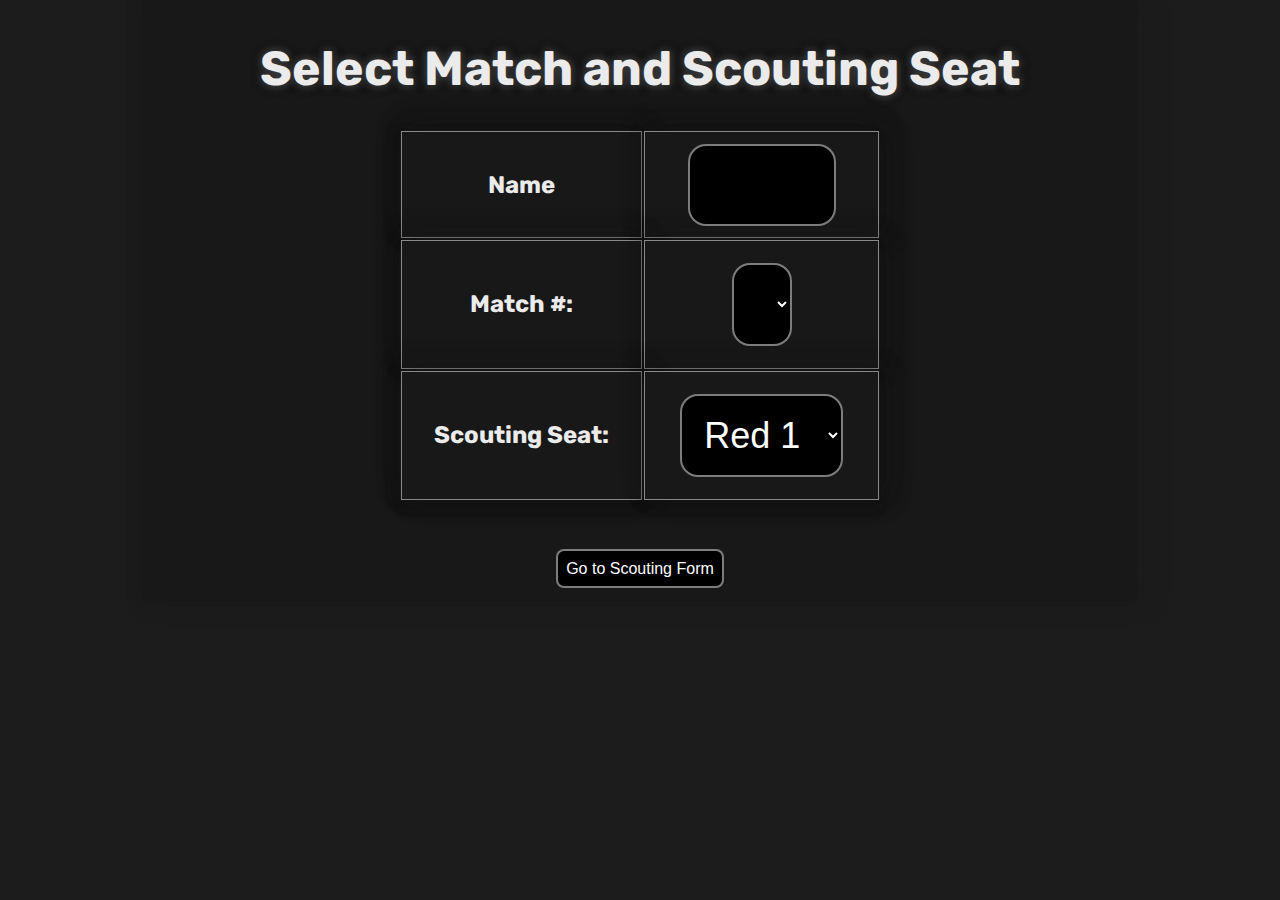
<file: index.html>
<!DOCTYPE html>
<html lang="en">
<head>
    <title>Scouting Selection</title>
    <meta charset="utf-8">
    <meta name="viewport" content="width=device-width">
    <link href="/styles/style.css" rel="stylesheet" type="text/css" />
    <link rel="icon" type="image/x-icon" href="/images/favicon.ico">
    <script src="javascript.js" defer></script>
</head>
<body>
    <div id="container">
        <div class="containerInner centerWrap">
            <h1 class="headerMain">Select Match and Scouting Seat</h1>
            <form id="scoutingForm">
                <table class="tableNormal">
                    <tr>
                        <td>
                            <strong>Name</strong>
                        </td>
                        <td>
                            <input type="text" id="name" required>
                        </td>
                    </tr>
                    <tr>
                        <td>
                            <strong>Match #:</strong>
                        </td>
                        <td>
                            <input type="hidden" id="eventKey" value="2025mndu"> <!-- Set your event key here -->
                            <select id="matchNum">
                                <!-- Options will be populated dynamically -->
                            </select>
                        </td>
                    </tr>
                    <tr>
                        <td>
                            <strong>Scouting Seat:</strong>
                        </td>
                        <td>
                            <select id="scoutingSeat">
                                <option value="red1">Red 1</option>
                                <option value="red2">Red 2</option>
                                <option value="red3">Red 3</option>
                                <option value="blue1">Blue 1</option>
                                <option value="blue2">Blue 2</option>
                                <option value="blue3">Blue 3</option>
                            </select>
                        </td>
                    </tr>
                </table>
                <br>
                <button type="submit" class="Jbutton">Go to Scouting Form</button>
            </form>
        </div>
    </div>
    <script>
        const apiKey = 'zu21V7xO4Yu9ny1QVq7HsrYIAEG0p015yi747MxvjUHw9Hk7de60VPxIRBA0gYRN'; // Replace with your actual API key

        document.addEventListener('DOMContentLoaded', () => {
            const eventKey = document.getElementById('eventKey').value;
            const matchNumSelect = document.getElementById('matchNum');

            fetch(`https://www.thebluealliance.com/api/v3/event/${eventKey}/matches`, {
                headers: {
                    'X-TBA-Auth-Key': apiKey
                }
            })
            .then(response => response.json())
            .then(matches => {
                matches
                    .filter(match => match.comp_level === 'qm') // Only add qualification matches
                    .sort((a, b) => a.match_number - b.match_number) // Sort matches by match number
                    .forEach(match => {
                        const option = document.createElement('option');
                        option.value = match.match_number; // Use match number directly
                        option.textContent = match.match_number;
                        matchNumSelect.appendChild(option);
                    });
            })
            .catch(error => {
                console.error('Error fetching matches:', error);
            });
        });

        document.getElementById('scoutingForm').addEventListener('submit', (event) => {
            event.preventDefault(); // Prevent the default form submission behavior
            const eventKey = document.getElementById('eventKey').value;
            const matchNum = document.getElementById('matchNum').value;
            const scoutingSeat = document.getElementById('scoutingSeat').value;
            const name = document.getElementById('name').value;

            fetch(`https://www.thebluealliance.com/api/v3/match/${eventKey}_qm${matchNum}`, {
                headers: {
                    'X-TBA-Auth-Key': apiKey
                }
            })
            .then(response => response.json())
            .then(data => {
                let teamNumber;
                switch (scoutingSeat) {
                    case 'red1':
                        teamNumber = data.alliances.red.team_keys[0].replace('frc', '');
                        break;
                    case 'red2':
                        teamNumber = data.alliances.red.team_keys[1].replace('frc', '');
                        break;
                    case 'red3':
                        teamNumber = data.alliances.red.team_keys[2].replace('frc', '');
                        break;
                    case 'blue1':
                        teamNumber = data.alliances.blue.team_keys[0].replace('frc', '');
                        break;
                    case 'blue2':
                        teamNumber = data.alliances.blue.team_keys[1].replace('frc', '');
                        break;
                    case 'blue3':
                        teamNumber = data.alliances.blue.team_keys[2].replace('frc', '');
                        break;
                }
                window.location.assign(`/form.html?team=${teamNumber}&match=${matchNum}&name=${encodeURIComponent(name)}`);
            })
            .catch(error => {
                console.error('Error fetching match data:', error);
            });
        });
    </script>
</body>
</html>
</file>
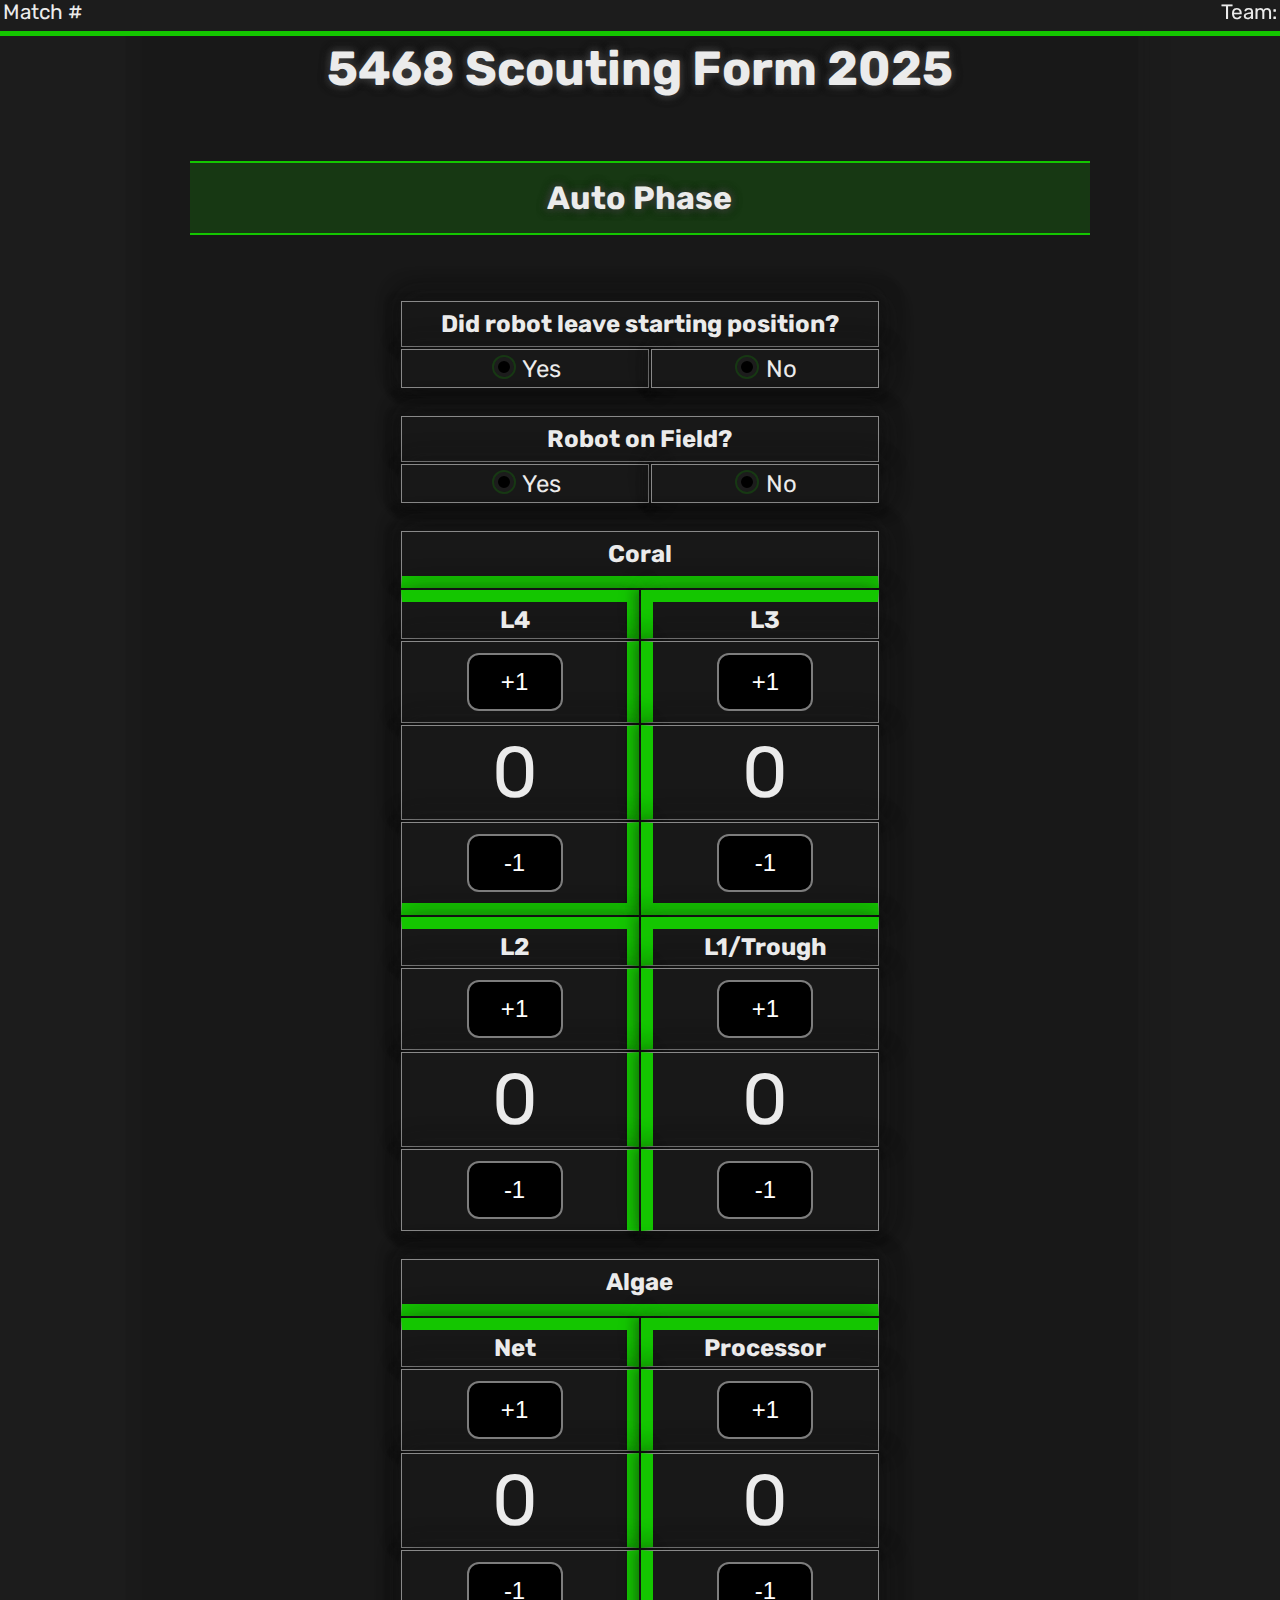
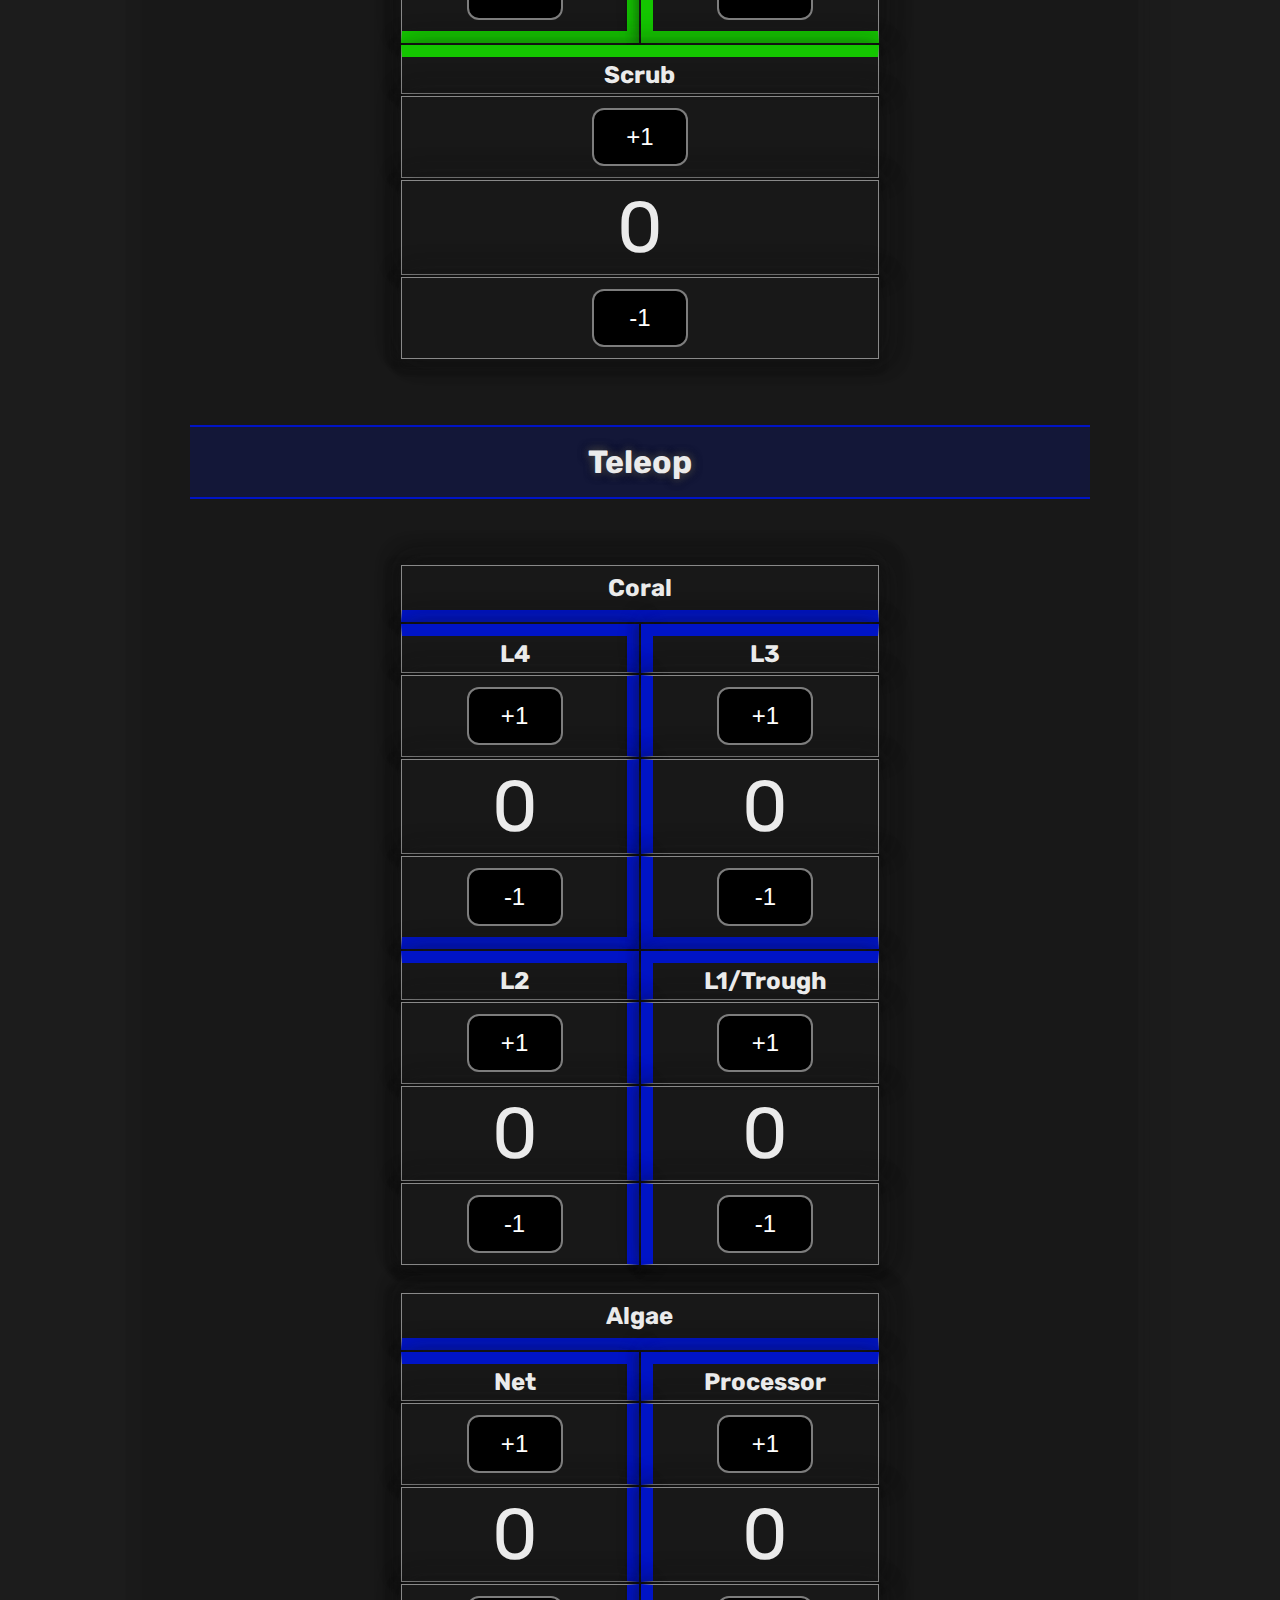
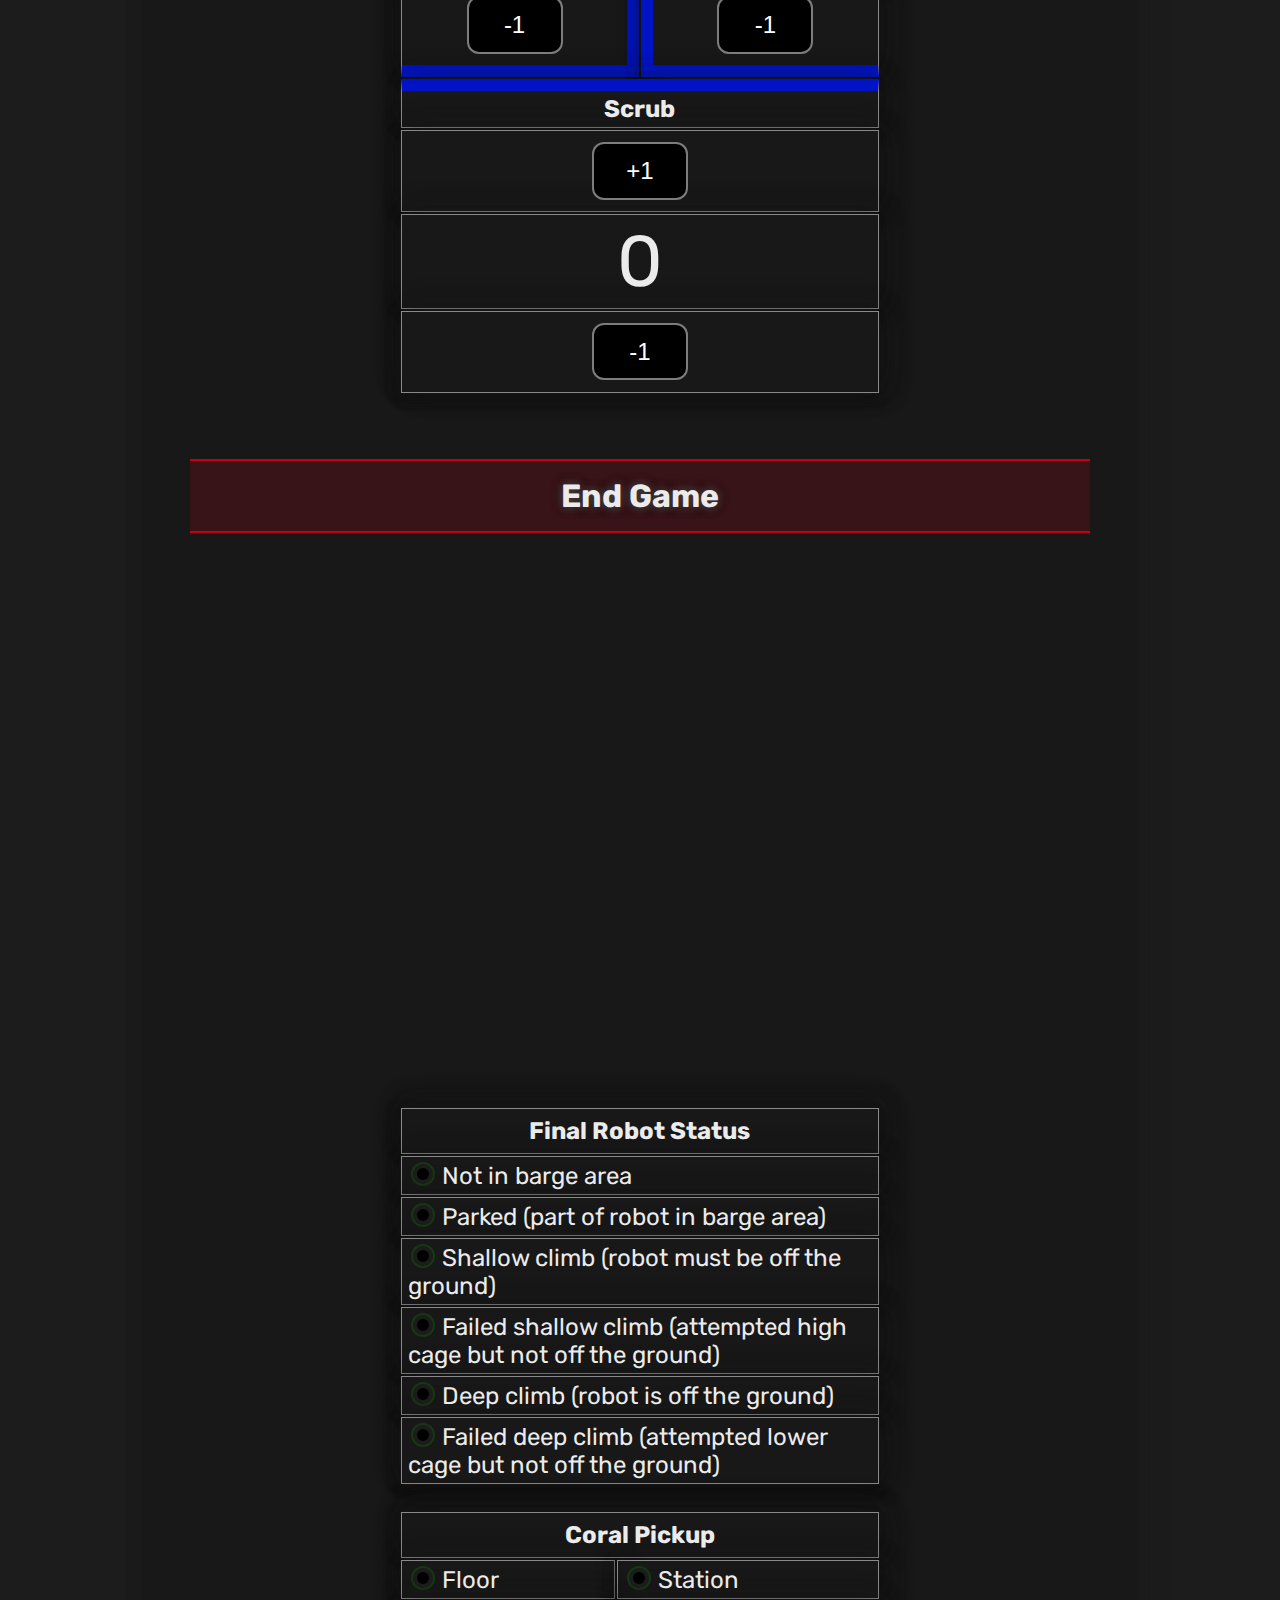
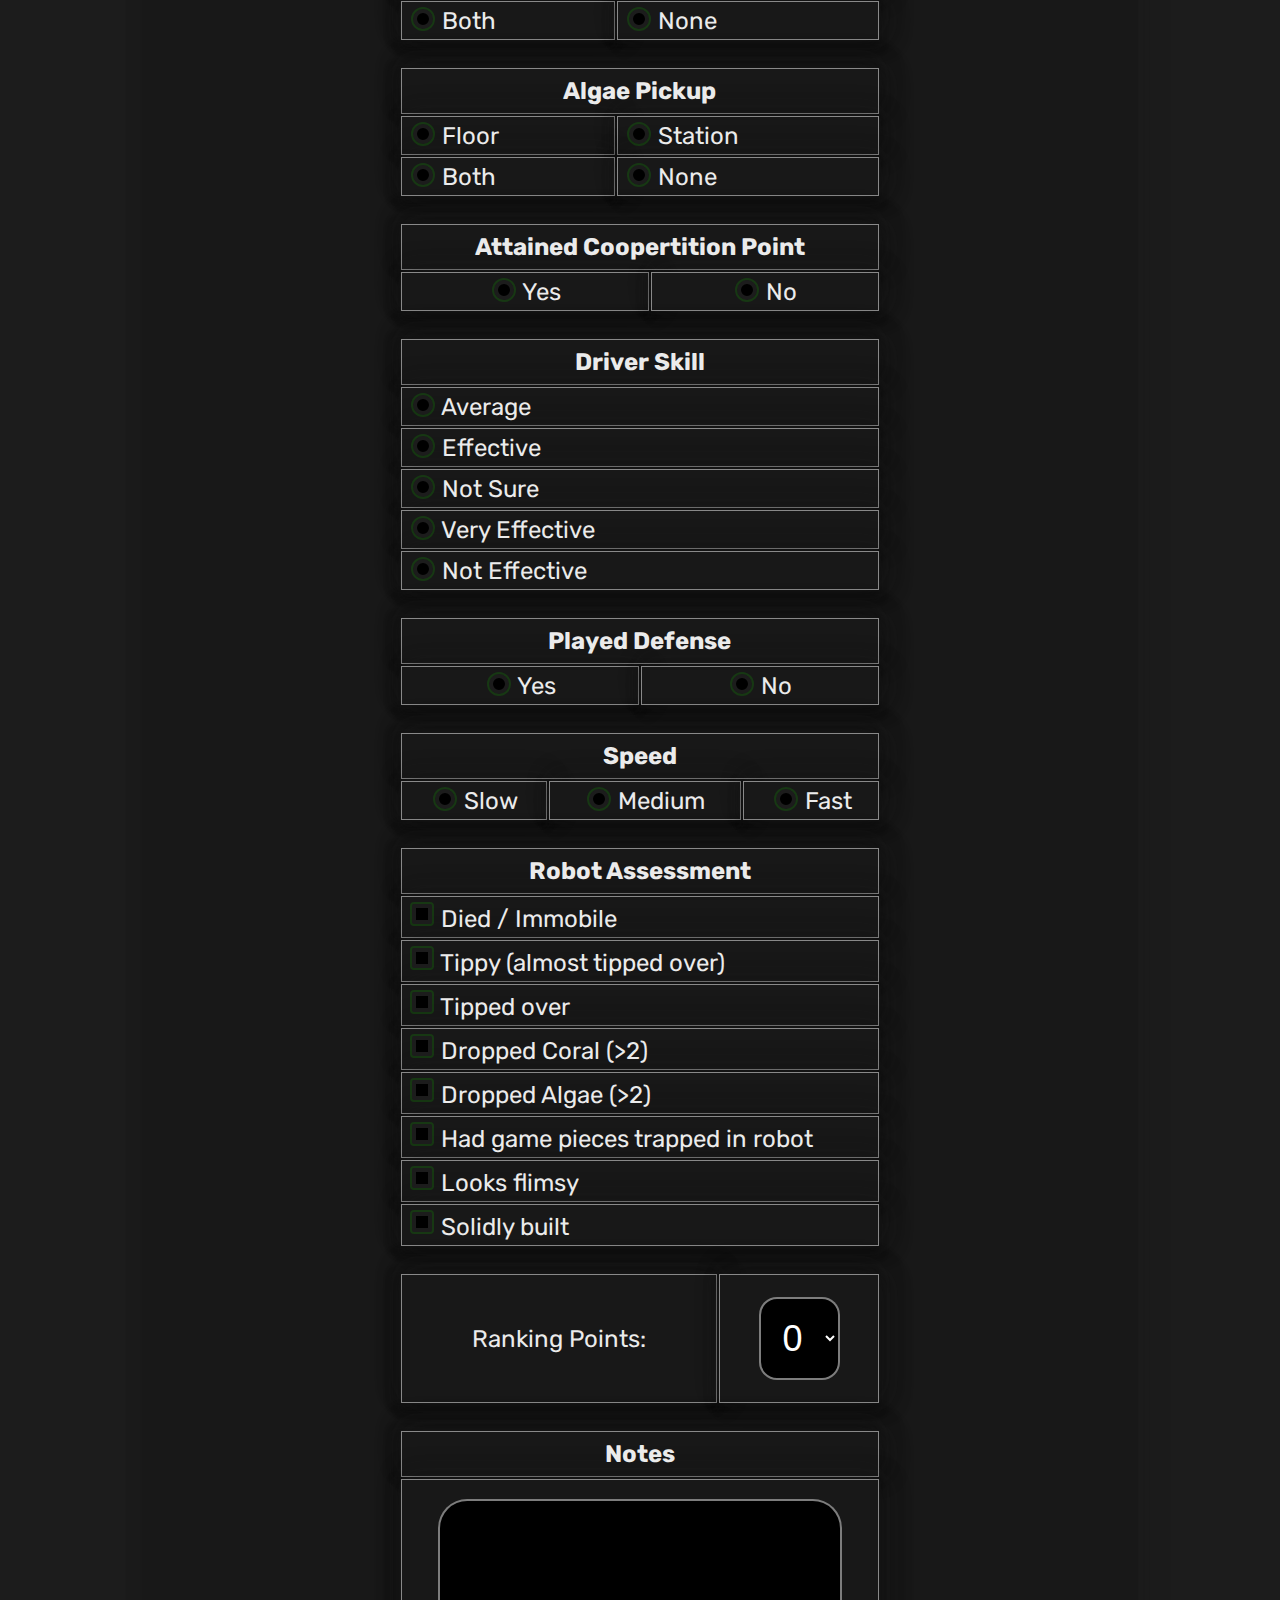
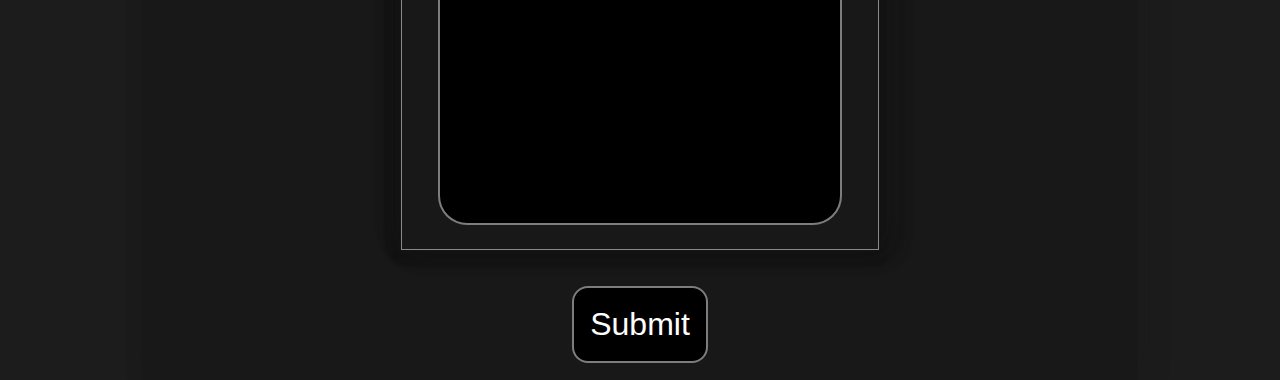
<file: form.html>
<!DOCTYPE html>
<html lang="en">
<head>
    <title>2025 Scouting Form</title>
    <meta charset="utf-8">
    <meta name="viewport" content="width=device-width">
    <link href="/styles/style.css" rel="stylesheet" type="text/css" />
    <link rel="icon" type="image/x-icon" href="/images/favicon.ico">
    <script src="javascript.js" defer></script>
</head>
<body>
    <div id="top-bar">
        <span id="matchNumInput" style="position:relative; left: 3px;">Match #</span>
        <span id="team" style="position:fixed; right: 3px;">Team:</span>
    </div>
    <div id="container">
        <div class="containerInner">
            <h1 class="headerMain">5468 Scouting Form 2025</h1>
            <!-- WILL REMOVE LATER
            <hr>
            <table class="tableNormal">
                <tr>
                    <th>
                        <span class="header">Match #</span> 
                    </th>
                    <th>
                        <span class="header">Team #</span> 
                    </th>
                </tr>
                <tr>
                    <td>
                        <input type="number" id="matchNumInput" readonly>
                    </td>
                    <td>
                        <input type="number" id="team" readonly>
                    </td>
                </tr>
            </table>
            -->
            
            <div class="auto">
                <h2>Auto Phase</h2>
                <table class="tableNormal">
                    <tr>
                        <th colspan="2">
                            <span class="header">Did robot leave starting position?</span>
                        </th>
                    </tr>
                    <tr>
                        <td>
                            <input type="radio" name="leave" id="leaveY" value="Yes"> <label for="leaveY">Yes</label>
                        </td>
                        <td>
                            <input type="radio" name="leave" id="leaveN" value="No"> <label for="leaveN">No</label>
                        </td>
                    </tr>
                </table>
                <table class="tableNormal">
                    <tr>
                        <th colspan="2">
                            <span class="header">Robot on Field?</span>
                        </th>
                    </tr>
                    <tr>
                        <td>
                            <input type="radio" name="field" id="fieldY" value="Yes"> <label for="leaveY">Yes</label>
                        </td>
                        <td>
                            <input type="radio" name="field" id="fieldN" value="No"> <label for="leaveN">No</label>
                        </td>
                    </tr>
                </table>
                <table class="tableNormal">
                    <tr>
                        <th colspan="2" class="borderBottom">
                            <span class="header">Coral</span>
                        </th>
                    </tr>
                    <tr>
                        <td class="borderRight borderTop">
                            <strong>L4</strong>
                        </td>
                        <td class="borderLeft borderTop">
                            <strong>L3</strong>
                        </td>
                    </tr>
                    <tr>
                        <td class="borderRight">
                            <button id="plusL4" class="Jbutton">+1</button>
                        </td>
                        <td class="borderLeft">
                            <button id="plusL3" class="Jbutton">+1</button>
                        </td>
                    </tr>
                    <tr>
                        <td class="borderRight">
                            <span id="cvL4" >0</span>
                        </td>
                        <td class="borderLeft">
                            <span id="cvL3" >0</span>
                        </td>
                    </tr>
                    <tr>
                        <td class="borderRight borderBottom">
                            <button id="minusL4" class="Jbutton">-1</button>
                        </td>
                        <td class="borderLeft borderBottom">
                            <button id="minusL3" class="Jbutton">-1</button>
                        </td>
                    </tr>
                    <tr>
                        <td class="borderRight borderTop">
                            <strong>L2</strong>
                        </td>
                        <td class="borderLeft borderTop">
                            <strong>L1/Trough</strong>
                        </td>
                    </tr>
                    <tr>
                        <td class="borderRight">
                            <button id="plusL2" class="Jbutton">+1</button>
                        </td>
                        <td class="borderLeft">
                            <button id="plusL1" class="Jbutton">+1</button>
                        </td>
                    </tr>
                    <tr>
                        <td class="borderRight">
                            <span id="cvL2" >0</span>
                        </td>
                        <td class="borderLeft">
                            <span id="cvL1" >0</span>
                        </td>
                    </tr>
                    <tr>
                        <td class="borderRight">
                            <button id="minusL2" class="Jbutton">-1</button>
                        </td>
                        <td class="borderLeft">
                            <button id="minusL1" class="Jbutton">-1</button>
                        </td>
                </table>
                <!-- ALGAE -->
                <table class="tableNormal">
                    <tr>
                        <th colspan="2" class="borderBottom">
                            <span class="header">Algae</span>
                        </th>
                    </tr>
                    <tr>
                        <td class="borderRight borderTop">
                            <strong>Net</strong>
                        </td>
                        <td class="borderLeft borderTop">
                            <strong>Processor</strong>
                        </td>
                        
                    </tr>
                    <tr>
                        <td class="borderRight">
                            <button id="plusN" class="Jbutton">+1</button>
                        </td>
                        <td class="borderLeft">
                            <button id="plusP" class="Jbutton">+1</button>
                        </td>
                        
                    </tr>
                    <tr>
                        <td class="borderRight">
                            <span id="cvN" >0</span>
                        </td>
                        <td class="borderLeft">
                            <span id="cvP" >0</span>
                        </td>
                        
                    </tr>
                    <tr>
                        <td class="borderRight borderBottom">
                            <button id="minusN" class="Jbutton">-1</button>
                        </td>
                        <td class="borderLeft borderBottom">
                            <button id="minusP" class="Jbutton">-1</button>
                        </td>    
                    </tr>
                    <tr>
                        <td colspan="2" class="borderTop">
                            <strong>Scrub</strong>
                        </td>
    
                    </tr>
                    <tr>
                        <td colspan="2">
                            <button id="plusS" class="Jbutton">+1</button>
                        </td>
                    </tr>
                    <tr>
                        <td colspan="2">
                            <span id="cvS" >0</span>
                        </td>
                    </tr>
                    <tr>
                        <td colspan="2">
                            <button id="minusS" class="Jbutton">-1</button>
                        </td>
                </table>
            </div>
            
            
            <div class="teleop">
                <h2>Teleop</h2>
            <table class="tableNormal">
                <tr>
                    <th colspan="2" class="borderBottom">
                        <span class="header">Coral</span>
                    </th>
                </tr>
                <tr>
                    <td class="borderRight borderTop">
                        <strong>L4</strong>
                    </td>
                    <td class="borderLeft borderTop">
                        <strong>L3</strong>
                    </td>
                </tr>
                <tr>
                    <td class="borderRight">
                        <button id="TplusL4" class="Jbutton">+1</button>
                    </td>
                    <td class="borderLeft">
                        <button id="TplusL3" class="Jbutton">+1</button>
                    </td>
                </tr>
                <tr>
                    <td class="borderRight">
                        <span id="TcvL4" >0</span>
                    </td>
                    <td class="borderLeft">
                        <span id="TcvL3" >0</span>
                    </td>
                </tr>
                <tr>
                    <td class="borderRight borderBottom">
                        <button id="TminusL4" class="Jbutton">-1</button>
                    </td>
                    <td class="borderLeft borderBottom">
                        <button id="TminusL3" class="Jbutton">-1</button>
                    </td>
                </tr>
                <tr>
                    <td class="borderRight borderTop">
                        <strong>L2</strong>
                    </td>
                    <td class="borderLeft borderTop">
                        <strong>L1/Trough</strong>
                    </td>
                </tr>
                <tr>
                    <td class="borderRight">
                        <button id="TplusL2" class="Jbutton">+1</button>
                    </td>
                    <td class="borderLeft">
                        <button id="TplusL1" class="Jbutton">+1</button>
                    </td>
                </tr>
                <tr>
                    <td class="borderRight">
                        <span id="TcvL2" >0</span>
                    </td>
                    <td class="borderLeft">
                        <span id="TcvL1" >0</span>
                    </td>
                </tr>
                <tr>
                    <td class="borderRight">
                        <button id="TminusL2" class="Jbutton">-1</button>
                    </td>
                    <td class="borderLeft">
                        <button id="TminusL1" class="Jbutton">-1</button>
                    </td>
            </table>

            <!-- ALGAE -->
            <table class="tableNormal">
                <tr>
                    <th colspan="2" class="borderBottom">
                        <span class="header">Algae</span>
                    </th>
                </tr>
                <tr>
                    <td class="borderRight borderTop">
                        <strong>Net</strong>
                    </td>
                    <td class="borderLeft borderTop">
                        <strong>Processor</strong>
                    </td>
                    
                </tr>
                <tr>
                    <td class="borderRight">
                        <button id="TplusN" class="Jbutton">+1</button>
                    </td>
                    <td class="borderLeft">
                        <button id="TplusP" class="Jbutton">+1</button>
                    </td>
                    
                </tr>
                <tr>
                    <td class="borderRight">
                        <span id="TcvN" >0</span>
                    </td>
                    <td class="borderLeft">
                        <span id="TcvP" >0</span>
                    </td>
                    
                </tr>
                <tr>
                    <td class="borderRight borderBottom">
                        <button id="TminusN" class="Jbutton">-1</button>
                    </td>
                    <td class="borderLeft borderBottom">
                        <button id="TminusP" class="Jbutton">-1</button>
                    </td>    
                </tr>
                <tr>
                    <td colspan="2" class="borderTop">
                        <strong>Scrub</strong>
                    </td>

                </tr>
                <tr>
                    <td colspan="2">
                        <button id="TplusS" class="Jbutton">+1</button>
                    </td>
                </tr>
                <tr>
                    <td colspan="2">
                        <span id="TcvS" >0</span>
                    </td>
                </tr>
                <tr>
                    <td colspan="2">
                        <button id="TminusS" class="Jbutton">-1</button>
                    </td>
            </table>
            </div>
            
            
            <div class="endgame">
                <h2>End Game</h2>
            <img src="/images/IMG_6898.png" alt="End Game">
            <table class="tableNormal leftAlign" >
                <tr>
                    <th>
                        <span class="header">Final Robot Status</span>
                    </th>
                </tr>
                <tr>
                    <td>
                        <input type="radio" name="status" id="statusNoBarge"> <label for="statusNoBarge">Not in barge area</label>
                    </td>
                </tr>
                <tr>
                    <td>
                        <input type="radio" name="status" id="statusParked"> <label for="statusParked">Parked (part of robot in barge area)</label>
                    </td>
                </tr>
                <tr>
                    <td>
                        <input type="radio" name="status" id="statusShallow"> <label for="statusShallow">Shallow climb (robot must be off the ground)</label>
                    </td>
                </tr>
                <tr>
                    <td>
                        <input type="radio" name="status" id="statusShallowFail"> <label for="statusShallowFail">Failed shallow climb (attempted high cage but not off the ground)</label>
                    </td>
                </tr>
                <tr>
                    <td>
                        <input type="radio" name="status" id="statusDeep"> <label for="statusDeep">Deep climb (robot is off the ground)</label>
                    </td>
                </tr>
                <tr>
                    <td>
                        <input type="radio" name="status" id="statusDeepFail"> <label for="statusDeepFail">Failed deep climb (attempted lower cage but not off the ground)</label>
                    </td>
                </tr>
            </table>
            <table class="tableNormal leftAlign">
                <tr>
                    <th colspan="2">
                        <span class="header">Coral Pickup</span>
                    </th>
                </tr>
                <tr>
                    <td>
                        <input type="radio" name="coralPickup" id="coralPickupFloor"> <label for="coralPickupFloor">Floor</label>
                    </td>
                    <td>
                        <input type="radio" name="coralPickup" id="coralPickupStation"> <label for="coralPickupStation">Station</label>
                    </td>
                </tr>
                <tr>
                    <td>
                        <input type="radio" name="coralPickup" id="coralPickupBoth"> <label for="coralPickupBoth">Both</label>
                    </td>
                    <td>
                        <input type="radio" name="coralPickup" id="coralPickupNone"> <label for="coralPickupNone">None</label>
                    </td>
                </tr>
            </table>
            <table class="tableNormal leftAlign">
                <tr>
                    <th colspan="2">
                        <span class="header">Algae Pickup</span>
                    </th>
                </tr>
                <tr>
                    <td>
                        <input type="radio" name="algaePickup" id="algaePickupFloor"> <label for="algaePickupFloor">Floor</label>
                    </td>
                    <td>
                        <input type="radio" name="algaePickup" id="algaePickupStation"> <label for="algaePickupStation">Station</label>
                    </td>
                </tr>
                <tr>
                    <td>
                        <input type="radio" name="algaePickup" id="algaePickupBoth"> <label for="algaePickupBoth">Both</label>
                    </td>
                    <td>
                        <input type="radio" name="algaePickup" id="algaePickupNone"> <label for="algaePickupNone">None</label>
                    </td>
                </tr>
            </table>
            <table class="tableNormal">
                <tr>
                    <th colspan="2">
                        <span class="header">Attained Coopertition <!--tf is coopertition--> Point</span>
                    </th>
                </tr>
                <tr>
                    <td>
                        <input type="radio" name="coopertition" id="coopY"> <label for="coopY">Yes</label>
                    </td>
                    <td>
                        <input type="radio" name="coopertition" id="coopN"> <label for="coopN">No</label>
                    </td>
                </tr>
            </table>
            <table class="tableNormal leftAlign">
                <tr>
                    <th>
                        <span class="header">Driver Skill</span>
                    </th>
                </tr>
                <tr>
                    <td>
                        <input type="radio" name="skill" id="skillAver"> <label for="skillAver">Average</label>
                    </td>
                </tr>
                    <tr>
                    <td>
                        <input type="radio" name="skill" id="skillEffect"> <label for="skillEffect">Effective</label>
                    </td>
                </tr>
                <tr>
                    <td>
                        <input type="radio" name="skill" id="skillNoSure"> <label for="skillNoSure">Not Sure</label>
                    </td>
                </tr>
                <tr>
                    <td>
                        <input type="radio" name="skill" id="skillVeryEffect"> <label for="skillVeryEffect">Very Effective</label>
                    </td>
                </tr>
                <tr>
                    <td>
                        <input type="radio" name="skill" id="skillNoEffect"> <label for="skillNoEffect">Not Effective</label>
                    </td>
                </tr>
            </table>
            <table class="tableNormal">
                <tr>
                    <th colspan="4">
                        <span class="header">Played Defense</span>
                    </th>
                </tr>
                <tr>
                    <td colspan="2" style="width: 50%;">
                        <input type="radio" name="defense" id="defenseY"> <label for="defenseY">Yes</label>
                    </td>
                    <td colspan="2">
                        <input type="radio" name="defense" id="defenseN"> <label for="defenseN">No</label>
                    </td>
                </tr>
            </table>
            <table id="defenseTable" class="tableNormal leftAlign" style="display: none;">
                <tr>
                    <th>
                        <span class="header">Defensive Skills</span>
                    </th>
                </tr>

                <tr>
                    <td>
                        <input type="checkbox" name="dSkill" id="Blocked coral station"> <label for="Blocked coral station">Blocked access to coral station</label>
                    </td>
                </tr>
                <tr>
                    <td>
                        <input type="checkbox" name="dSkill" id="Slowed good team"> <label for="Slowed good team">Slowed high scoring team</label>
                    </td>
                </tr>
                <tr>
                    <td style="text-wrap: wrap;">
                        <input type="checkbox" name="dSkill" id="Ineffective"> <label for="Ineffective">Not effective at blocking station or slowing team down</label>
                    </td>
                </tr>
                <tr>
                    <td>
                        <input type="checkbox" name="dSkill" id="Broke down"> <label for="Broke down">Broke down</label>
                    </td>
                </tr>
                <tr>
                    <td>
                        <input type="checkbox" name="dSkill" id="Avoided penalties"> <label for="Avoided penalties">Avoided penalties</label>
                    </td>
                </tr>
                <tr>
                    <td>
                        <input type="checkbox" name="dSkill" id="Took penalties"> <label for="Took penalties">Lots of penalties</label>
                    </td>
                </tr>
                <tr>
                    <td>
                        <input type="checkbox" name="dSkill" id="Stuck: Algae"> <label for="Stuck: Algae">Stuck on algae</label>
                    </td>
                </tr>
                <tr>
                    <td>
                        <input type="checkbox" name="dSkill" id="Stuck: Coral"> <label for="Stuck: Coral">Stuck on coral</label>
                    </td>
                </tr>
            </table>
            <table class="tableNormal">
                <tr>
                    <th colspan="3">
                        <span class="header">Speed</span>
                    </th>
                </tr>
                <tr>
                    <td>
                        <input type="radio" name="speed" id="speedS"> <label for="speedS">Slow</label>
                    </td>
                    <td>
                        <input type="radio" name="speed" id="speed"> <label for="speed">Medium</label>
                    </td>
                    <td>
                        <input type="radio" name="speed" id="speedF"> <label for="speedF">Fast</label>
                    </td>
                </tr>
            </table>
            <table class="tableNormal leftAlign">
                <tr>
                    <th>
                        <span class="header">Robot Assessment</span>
                    </th>
                </tr>

                <tr>
                    <td>
                        <input type="checkbox" name="assess" id="assessDie"> <label for="assessDie">Died / Immobile</label>
                    </td>
                </tr>
                <tr>
                    <td>
                        <input type="checkbox" name="assess" id="assessTippy"> <label for="assessTippy">Tippy (almost tipped over)</label>
                    </td>
                </tr>
                <tr>
                    <td>
                        <input type="checkbox" name="assess" id="assessTipped"> <label for="assessTipped">Tipped over</label>
                    </td>
                </tr>
                <tr>
                    <td>
                        <input type="checkbox" name="assess" id="assessDropCoral"> <label for="assessDropCoral">Dropped Coral (>2)</label>
                    </td>
                </tr>
                <tr>
                    <td>
                        <input type="checkbox" name="assess" id="assessDropAlgae"> <label for="assessDropAlgae">Dropped Algae (>2)</label>
                    </td>
                </tr>
                <tr>
                    <td>
                        <input type="checkbox" name="assess" id="assessTrap"> <label for="assessTrap">Had game pieces trapped in robot</label>
                    </td>
                </tr>
                <tr>
                    <td>
                        <input type="checkbox" name="assess" id="assessFlimsy"> <label for="assessFlimsy">Looks flimsy</label>
                    </td>
                </tr>
                <tr>
                    <td>
                        <input type="checkbox" name="assess" id="assessSolid"> <label for="assessSolid">Solidly built</label>
                    </td>
                </tr>
            </table>
            <table class="tableNormal">
                <tr>
                    <td>
                        <span class="header">Ranking Points:</span>
                    </td>
                    <td>
                        <select id="rankPoints">
                            <option value="0">0</option>
                            <option value="1">1</option>
                            <option value="2">2</option>
                            <option value="3">3</option>
                            <option value="4">4</option>
                            <option value="5">5</option>
                            <option value="6">6</option>
                        </select>
                    </td>
                </tr>
            </table>
                
            <table class="tableNormal">
                <tr>
                    <th>
                        <span class="header">Notes</span>
                    </th>
                </tr>
                <tr>
                    <td>
                        <textarea id="notes"></textarea>
                    </td>             
                </tr>
            </table>
            <div class="centerWrap">
                <button id="submit" class="Jbutton">Submit</button>
            </div>
            </div>
    </div>
</body>
<script>
    window.addEventListener('load', () => {
        const urlParams = new URLSearchParams(window.location.search);
        const teamNumber = urlParams.get('team');
        const matchNum = urlParams.get('match');
        const name = urlParams.get('name');
        if (teamNumber) {
            document.getElementById('team').innerText = "Team: " + teamNumber;
        }
        if (matchNum) {
            document.getElementById('matchNumInput').innerText = "Match #" + matchNum;
        }
    });
</script>
</html>
</file>
<file: styles/style.css>
/*
 * THE FOLLOWING IS NOT, AND SHOULD NOT BE TAKEN AS LEGAL ADVICE. WE ARE NOT A LAW FIRM, HOWEVER, IF YOU WOULD EVER REQUIRE
 * ASSISTANCE FROM AN ACTUAL LAW FIRM, WOULD YOU LOOK NO FURTHER THAN THE EagleTeam. BECAUSE YOU DON'T JUST NEED A 
 * LEGAL TEAM, YOU NEED THE EagleTeam.
 * 
 * This code is liscenced under the legally distinct Cool Code 0 v1.0 liscence (CC0 v1.0). This means that the following
 * code is hereby declared to be viewed as the litteral coolest thing you have ever seen. The writers, owners, and
 * distributers of this code under the CC0 v1.0 liscense are automatically deemed as the most awesome people ever. Agreement
 * to this statement is automaticly triggered upon viewing a product actively utilizing this code. 
 */
@import url("https://fonts.googleapis.com/css2?family=Rubik:ital,wght@0,300..900;1,300..900&display=swap");
* {
  touch-action: manipulation;
}

body {
  margin: 0px;
  color: rgb(235, 235, 235);
  background-color: rgb(28, 28, 28);
  font-family: "Rubik";
}

hr {
  filter: opacity(50%) brightness(40%);
  border: 2px solid #14c600;
}

.headerMain {
  text-align: center;
  text-shadow: 2px 2px 8px rgba(61, 61, 61, 0.5), -2px 2px 8px rgba(61, 61, 61, 0.5), 2px -2px 8px rgba(61, 61, 61, 0.5), -2px -2px 8px rgba(61, 61, 61, 0.5);
  font-size: 3em;
}

.tableNormal {
  margin: 24px auto;
  background-color: rgb(20, 20, 20);
  box-shadow: -8px 0px 8px rgba(20, 20, 20, 0.2), 8px 0px 24px rgba(20, 20, 20, 0.2), 0px 8px 8px rgba(20, 20, 20, 0.2), 0px -8px 24px rgba(20, 20, 20, 0.2);
  width: 50%;
  font-size: 1.5em;
}
.tableNormal th,
.tableNormal td {
  background-color: rgb(24, 24, 24);
  box-shadow: -8px 0px 8px rgba(24, 24, 24, 0.2), 8px 0px 24px rgba(24, 24, 24, 0.2), 0px 8px 8px rgba(24, 24, 24, 0.2), 0px -8px 24px rgba(24, 24, 24, 0.2);
  margin: 2px;
  text-align: center;
  border: 1px solid rgba(250, 250, 250, 0.5);
  transition: all 0.6s cubic-bezier(0.06, 0.98, 0.41, 0.93);
}
.tableNormal th:hover:not(.noShow),
.tableNormal td:hover:not(.noShow) {
  transition: all 0.6s cubic-bezier(0.06, 0.98, 0.41, 0.93);
  border: 1px solid rgb(80, 80, 80);
  cursor: default;
}
.tableNormal th {
  padding: 8px 12px;
  font-weight: bold;
  min-width: 200px;
}
.tableNormal td {
  padding: 4px 6px;
  min-width: 50px !important;
  white-space: nowrap;
}
.tableNormal .noShow:hover {
  transition: all 0.6s cubic-bezier(0.06, 0.98, 0.41, 0.93);
  filter: brightness(115%) saturate(110%) hue-rotate(-15deg);
}

#container {
  margin: auto;
  width: 77.7777777777%;
  box-shadow: -8px 0px 8px rgba(24, 24, 24, 0.2), 8px 0px 24px rgba(24, 24, 24, 0.2);
}
#container .containerInner {
  padding: 8px 16px;
  background-color: rgb(24, 24, 24);
}
#container .containerInner h2 {
  text-align: center;
  text-shadow: 2px 2px 8px rgba(61, 61, 61, 0.5), -2px 2px 8px rgba(61, 61, 61, 0.5), 2px -2px 8px rgba(61, 61, 61, 0.5), -2px -2px 8px rgba(61, 61, 61, 0.5);
  font-size: 2em;
  border-bottom: 2px solid #14c600;
  border-top: 2px solid #14c600;
  background-color: rgba(20, 198, 0, 0.1882352941);
  width: 90%;
  margin: 2em auto;
  padding: 0.5em;
}

.noShow {
  filter: opacity(0%);
  transition: all 0.6s cubic-bezier(0.06, 0.98, 0.41, 0.93);
}

.noMake {
  display: none;
  transition: all 0.6s cubic-bezier(0.06, 0.98, 0.41, 0.93);
}

input[type=radio], input[type=checkbox] {
  -webkit-appearance: none;
     -moz-appearance: none;
          appearance: none;
  border-radius: 50%;
  background: rgb(0, 0, 0);
  border: 0.3em solid rgb(28, 28, 28);
  outline: 0.2em solid rgba(20, 198, 0, 0.1882352941);
  width: 1.5em;
  height: 1.5em;
  transition: all 0.6s cubic-bezier(0.06, 0.98, 0.41, 0.93);
  cursor: pointer;
}
input[type=radio]:hover, input[type=radio]:checked, input[type=checkbox]:hover, input[type=checkbox]:checked {
  outline: 0.2em solid #14c600;
}
input[type=radio]:checked, input[type=checkbox]:checked {
  background: #14c600;
}

input[type=checkbox] {
  border-radius: 10% !important;
}

input[type=number], input[type=text] {
  background-color: black;
  border: 2px solid rgba(250, 250, 250, 0.5);
  color: white;
  padding: 0.5em;
  transition: all 0.6s cubic-bezier(0.06, 0.98, 0.41, 0.93);
  display: inline-block;
  width: 3em;
  margin: 0.2em 0.3em;
  border-radius: 0.5em;
  cursor: text;
  font-size: 1.5em;
  overflow-y: hidden;
  overflow-x: scroll;
}
input[type=number]:hover, input[type=text]:hover {
  border-color: #14c600;
  color: #14c600;
}
input[type=number]:focus, input[type=text]:focus {
  outline: none;
}

input::-webkit-inner-spin-button {
  cursor: pointer;
}

textarea {
  background-color: black;
  border: 2px solid rgba(250, 250, 250, 0.5);
  color: white;
  padding: 0.5em;
  transition: all 0.6s cubic-bezier(0.06, 0.98, 0.41, 0.93);
  display: inline-block;
  width: 80%;
  height: 10em;
  margin: 0.5em 0;
  border-radius: 1em;
  resize: none;
  font-size: 1.5em;
}
textarea:hover {
  border-color: #14c600;
  color: #14c600;
}
textarea::-webkit-scrollbar {
  background-color: rgba(0, 0, 0, 0);
}
textarea::-webkit-scrollbar-thumb {
  background-color: rgba(20, 198, 0, 0.1882352941);
  cursor: grab;
  border-radius: 1em;
}
textarea::-webkit-scrollbar-thumb:active {
  cursor: grabbing;
}
textarea:focus, textarea:hover {
  outline: none;
  color: white !important;
}
textarea::spelling-error {
  -webkit-text-decoration: wavy #14c600 underline;
          text-decoration: wavy #14c600 underline;
}

span[id^=cv], span[id^=Tcv] {
  font-size: 3em;
}

.Jbutton {
  background-color: black;
  border: 2px solid rgba(250, 250, 250, 0.5);
  color: white;
  padding: 0.5em;
  transition: all 0.6s cubic-bezier(0.06, 0.98, 0.41, 0.93);
  font-size: 1em;
  cursor: pointer;
  margin: 0.3em 0.7em;
  min-width: 4em;
  min-height: 2.4em;
  border-radius: 0.5em;
  display: inline-block !important;
}
.Jbutton:hover {
  border-color: #14c600;
  color: #14c600;
}

img {
  width: 50%;
  display: block;
  margin: 0 auto;
  transition: all 0.6s cubic-bezier(0.06, 0.98, 0.41, 0.93);
  border: 0.2em solid #14c600;
  filter: brightness(115%) saturate(110%) hue-rotate(-15deg);
}
img:hover {
  transform: scale(1.1);
}

select {
  background-color: black;
  border: 2px solid rgba(250, 250, 250, 0.5);
  color: white;
  padding: 0.5em;
  transition: all 0.6s cubic-bezier(0.06, 0.98, 0.41, 0.93);
  font-size: 1.5em;
  cursor: pointer;
  margin: 0.5em 0;
  border-radius: 0.5em;
  display: inline-block;
}
select:hover {
  border-color: #14c600;
  color: #14c600;
}
select:focus {
  outline: none;
}

#submit {
  font-size: 2em;
}

.desktop {
  display: block;
  pointer-events: all;
}

.mobile {
  display: none !important;
  pointer-events: none;
}

.centerWrap {
  text-align: center;
}

.leftAlign *:not(input, th) {
  text-align: left;
}

label {
  text-wrap: wrap;
}

.borderLeft {
  border-left: 0.5em solid #14c600;
  margin-left: 2em;
}

.borderRight {
  border-right: 0.5em solid #14c600;
  margin-right: 0.25em;
}

.borderBottom {
  border-bottom: 0.5em solid #14c600;
  margin-bottom: 0.25em;
}

.borderTop {
  border-top: 0.5em solid #14c600;
  margin-top: 0.25em;
}

:is(.borderLeft, .borderRight, .borderBottom, .borderTop):hover {
  filter: brightness(115%) saturate(110%) hue-rotate(-15deg);
  transition: all 0.6s cubic-bezier(0.06, 0.98, 0.41, 0.93);
}

@media only screen and (max-width: 1100px) {
  #container {
    width: 100%;
  }
}
@media only screen and (min-width: 1101px) and (max-width: 1144px) {
  .tableNormal th {
    font-size: 20px !important;
  }
}
@media only screen and (max-width: 845px) {
  #container {
    width: 100vw;
  }
  .tableNormal {
    border: 0.2em solid #14c600;
    width: 90vw;
  }
  .tableNormal td, .tableNormal th {
    min-width: 20px !important;
    max-width: 50vw;
    font-size: 0.75em !important;
  }
  img {
    width: 85vw;
  }
  .mobile {
    display: block !important;
    pointer-events: all !important;
  }
  .desktop {
    display: none !important;
    pointer-events: none !important;
  }
}/*# sourceMappingURL=style.css.map */



/*ADD THE BELOW TO THE .SCSS*/
/*ALSO: cv and Tcv text size, +/- button size, border changes*/

#top-bar {
  position: fixed;
  top: 0;
  left: 0;
  border-bottom: 0.25em solid #14c600 !important;
  background-color: rgb(28,28,28);
  height:1.5em;
  width:100%;
  font-size:1.3em;
  z-index: 5.555555555555555; /*the starfish smiles upon us all*/
}

img {
  position: relative;
  z-index: -1;
}

.auto *:is(table,img) {
  border-color: #14c600 !important;
}
.auto .borderLeft {
  border-left: 0.5em solid #14c600 !important;
}

.auto .borderRight {
  border-right: 0.5em solid #14c600 !important;
}

.auto .borderBottom {
  border-bottom: 0.5em solid #14c600 !important;
}

.auto .borderTop {
  border-top: 0.5em solid #14c600 !important;
}

.auto h2 {
  border-bottom: 2px solid #14c600 !important;
  border-top: 2px solid #14c600 !important;
  background-color: rgba(20, 198, 0, 0.1882352941) !important;
}

.teleop *:is(table,img) {
  border-color: #0014c6 !important;
}
.teleop .borderLeft {
  border-left: 0.5em solid #0014c6 !important;
}

.teleop .borderRight {
  border-right: 0.5em solid #0014c6 !important;
}

.teleop .borderBottom {
  border-bottom: 0.5em solid #0014c6 !important;
}

.teleop .borderTop {
  border-top: 0.5em solid #0014c6 !important;
}

.teleop h2 {
  border-bottom: 2px solid #0014c6 !important;
  border-top: 2px solid #0014c6 !important;
  background-color: rgba(0, 20, 198, 0.1882352941) !important;
}

.endgame *:is(table,img) {
  border-color: #c60014 !important;
}
.endgame .borderLeft {
  border-left: 0.5em solid #c60014 !important;
}

.endgame .borderRight {
  border-right: 0.5em solid #c60014 !important;
}

.endgame .borderBottom {
  border-bottom: 0.5em solid #c60014 !important;
}

.endgame .borderTop {
  border-top: 0.5em solid #c60014 !important;
}

.endgame h2 {
  border-bottom: 2px solid #c60014 !important;
  border-top: 2px solid #c60014 !important;
  background-color: rgba(198, 0, 20, 0.1882352941) !important;
}
</file>
